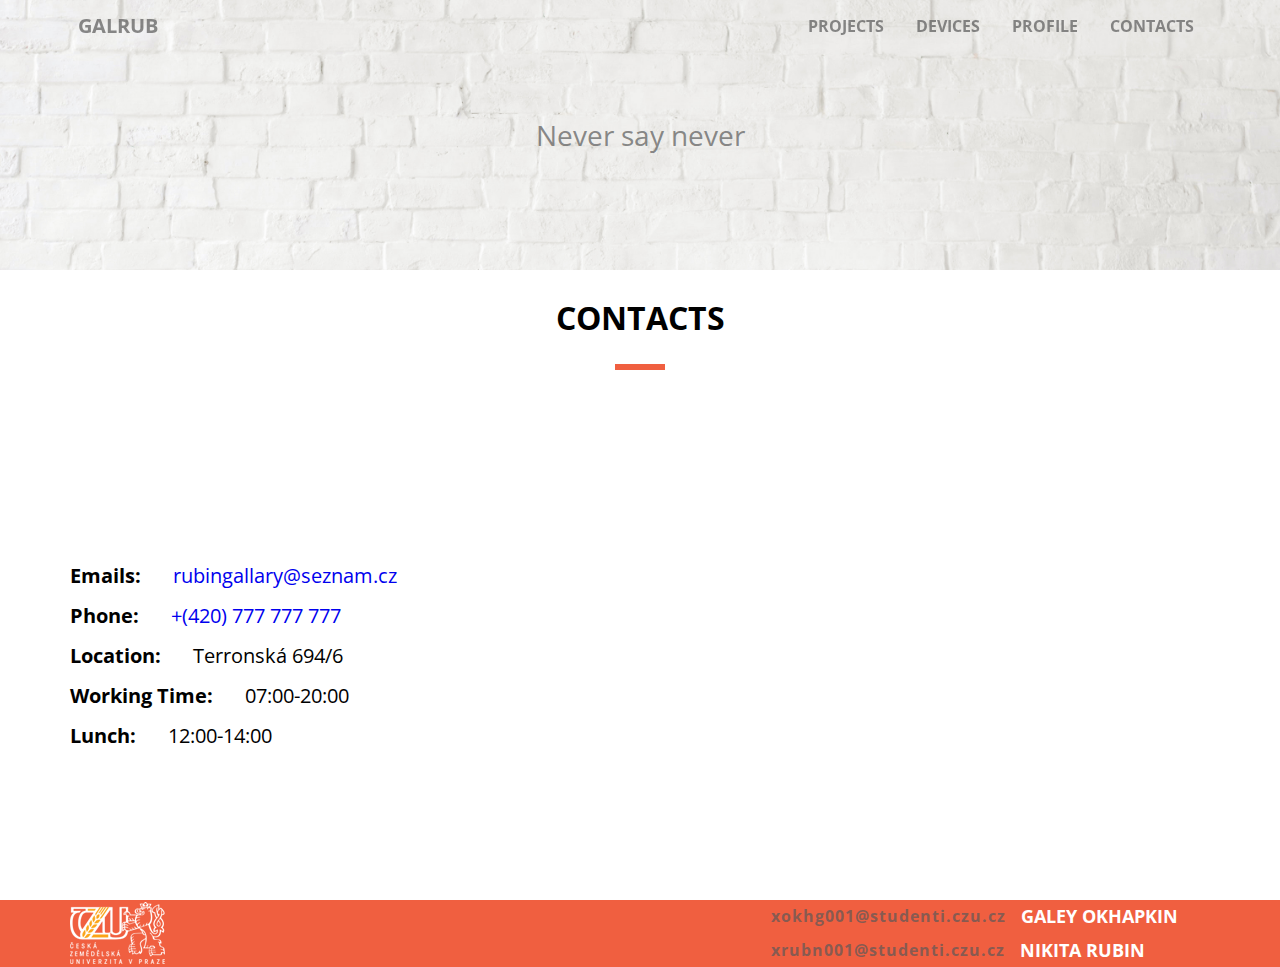
<file: contact.html>
<!DOCTYPE html>
<html lang="en">

<head>
	<meta charset="UTF-8">
	<meta name="viewport" content="width=device-width, initial-scale=1.0">
	<link href="https://fonts.googleapis.com/css?family=Open+Sans:400,700" rel="stylesheet">
	<link href="https://fonts.googleapis.com/css?family=Merriweather:400,700" rel="stylesheet">
	<link rel="stylesheet" href="css/reset.css">
	<link rel="stylesheet" href="css/style.css">
	<link rel="stylesheet" href="css/media.css">
	<title>Contacts</title>
</head>

<body class="body-contact">
	<!-- Navigation -->
	<nav class="navbar navbar-projects">
		<div class="container">
			<a href="index.html" class="navbar-logo link">galrub</a>
			<button class="navbar-toggler">
				<img src="img/navbar-toggler.svg" alt="navbar-toggler">
			</button>
			<ul class="navbar-list-link">
				<li class="nav-item"><a href="projects.html" class="link">projects</a></li>
				<li class="nav-item"><a href="devices.html" class="link">devices</a></li>
				<li class="nav-item"><a href="profile.html" class="link">profile</a></li>
				<li class="nav-item"><a href="contact.html" class="link">contacts</a></li>
			</ul>
		</div>
	</nav>
	<!-- Header -->
	<header class="header-projects">
		<div class="container">
			<h2 class="header-projects-title">Never say never</h2>
		</div>
	</header>
	<main class="main contacts">
		<div class="container">
			<h3 class="contacts-title">Contacts</h3>
			<hr class="contacts-title-hr">
			<div class="contacts-container">
				<address class="contacts-address">
					<div class="contact-info">
						<span class="contact-email-title">Emails:</span>
						<a class="link contact-link" href="mailto:rubingallary@seznam.cz">rubingallary@seznam.cz</a>
					</div>
					<div class="contact-info">
						<span class="contact-tel-title">Phone:</span>
						<a class="link contact-link" href="tel:+(420)777777777">+(420) 777 777 777</a>
					</div>
					<div class="contact-info">
						<span class="contact-loc-title">Location:</span>
						<div class="contact-loc-text">Terronská 694/6</div>
					</div>
					<div class="contact-info">
						<span class="contact-worktime-title">Working Time:</span>
						<div class="contact-worktime-text">07:00-20:00</div>
					</div>
					<div class="contact-info">
						<span class="contact-lunchtime-title">Lunch:</span>
						<div class="contact-lunchtim-text">12:00-14:00</div>
					</div>
				</address>
				<hr class="contacts-section-hr">
				<div class="map">
					<div class="mapouter">
						<div class="gmap_canvas">
							<iframe width="600" height="500" id="gmap_canvas" src="https://maps.google.com/maps?q=Terronska%20694%2F6&t=&z=13&ie=UTF8&iwloc=&output=embed">
							</iframe>
						</div>
					</div>
				</div>
			</div>
		</div>
	</main>
	<footer class="footer">
		<div class="container">
			<div class="footer-czu-logo">
				<img src="img/logo-czu-footer.png" alt="logo_CZU">
			</div>
			<div class="footer-creators">
				<div class="creator">
					<a class="link e-mail" href="mailto:xokhg001@studenti.czu.cz">xokhg001@studenti.czu.cz</a>
					<div class="author">Galey Okhapkin</div>
				</div>
				<div class="creator">
					<a class="link e-mail" href="mailto:xrubn001@studenti.czu.cz">xrubn001@studenti.czu.cz</a>
					<div class="author">Nikita Rubin</div>
				</div>
			</div>
		</div>
	</footer>
	<script src="js/navbar.js"></script>
</body>

</html>
</file>
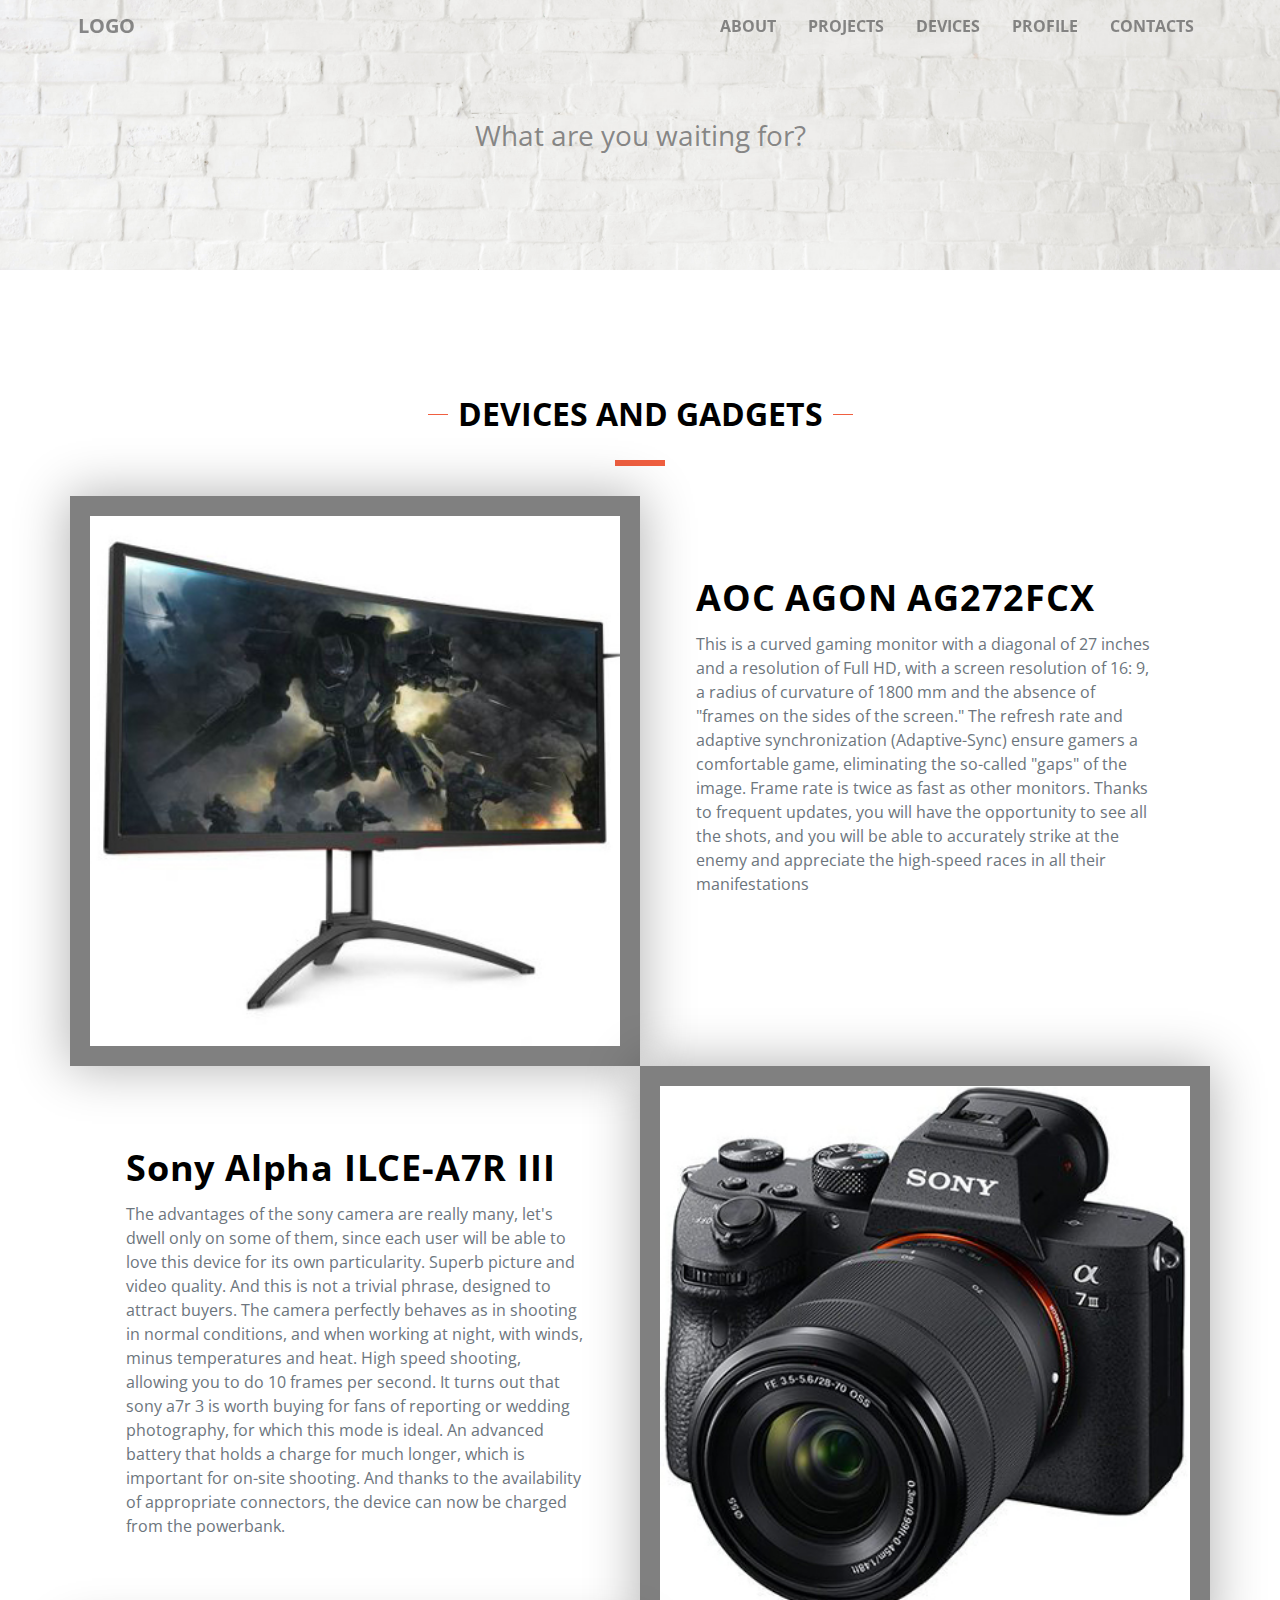
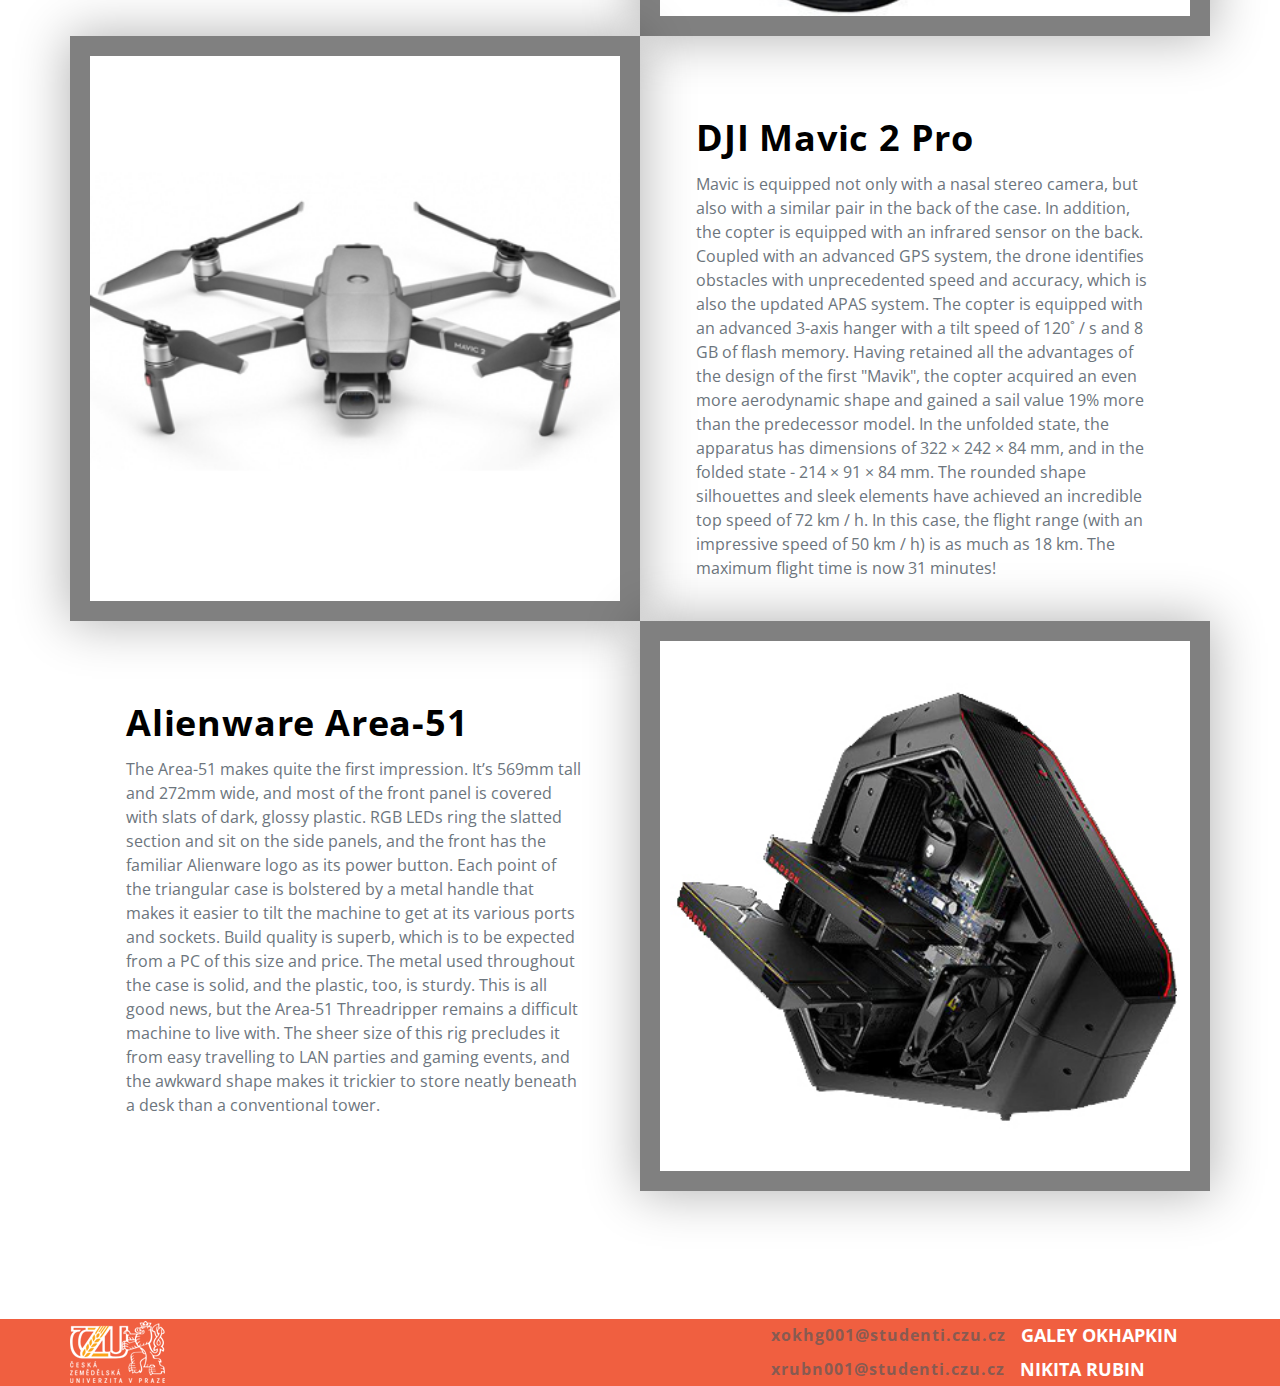
<file: devices.html>
<!DOCTYPE html>
<html lang="en">

<head>
	<meta charset="UTF-8">
	<meta name="viewport" content="width=device-width, initial-scale=1.0">
	<link href="https://fonts.googleapis.com/css?family=Open+Sans:400,700" rel="stylesheet">
	<link href="https://fonts.googleapis.com/css?family=Merriweather:400,700" rel="stylesheet">
	<link rel="stylesheet" href="css/reset.css">
	<link rel="stylesheet" href="css/style.css">
	<link rel="stylesheet" href="css/media.css">
	<title>Devices</title>
</head>

<body>
	<!-- Navigation -->
	<nav class="navbar">
		<div class="container">
			<a href="index.html" class="navbar-logo link">logo</a>
			<button class="navbar-toggler">
				<img src="img/navbar-toggler.svg" alt="navbar-toggler">
			</button>
			<ul class="navbar-list-link">
				<li class="nav-item"><a href="#" class="link">about</a></li>
				<li class="nav-item"><a href="projects.html" class="link">projects</a></li>
				<li class="nav-item"><a href="devices.html" class="link">devices</a></li>
				<li class="nav-item"><a href="profile.html" class="link">profile</a></li>
				<li class="nav-item"><a href="contact.html" class="link">contacts</a></li>
			</ul>
		</div>
	</nav>
	<!-- Header -->
	<header class="header-projects">
		<div class="container">
			<h2 class="header-projects-title">What are you waiting for?</h2>
		</div>
	</header>
	<main class="main">
		<section class="devices">
			<div class="container">
				<h3 class="devices-title">Devices and gadgets</h3>
				<hr>
				<div class="devices-content">
					<div class="row">
						<div class="thumbnail">
							<img src="img/devices/monitor.jpg" alt="">
						</div>
						<div class="content">
							<h3 class="content-title">AOC AGON AG272FCX</h3>
							<p class="content-info">This is a curved gaming monitor with a diagonal of 27 inches and a resolution of Full HD, with a screen resolution of 16: 9, a radius of curvature of 1800 mm and the absence of "frames on the sides of the screen." The refresh rate and adaptive synchronization (Adaptive-Sync) ensure gamers a comfortable game, eliminating the so-called "gaps" of the image.

								Frame rate is twice as fast as other monitors. Thanks to frequent updates, you will have the opportunity to see all the shots, and you will be able to accurately strike at the enemy and appreciate the high-speed races in all their manifestations</p>
						</div>
					</div>
					<div class="row">
						<div class="thumbnail">
							<img src="img/devices/camera.jpg" alt="">
						</div>
						<div class="content">
							<h3 class="content-title">Sony Alpha ILCE-A7R III</h3>
							<p class="content-info">The advantages of the sony camera are really many, let's dwell only on some of them, since each user will be able to love this device for its own particularity.
								Superb picture and video quality. And this is not a trivial phrase, designed to attract buyers. The camera perfectly behaves as in shooting in normal conditions, and when working at night, with winds, minus temperatures and heat.
								High speed shooting, allowing you to do 10 frames per second. It turns out that sony a7r 3 is worth buying for fans of reporting or wedding photography, for which this mode is ideal.
								An advanced battery that holds a charge for much longer, which is important for on-site shooting. And thanks to the availability of appropriate connectors, the device can now be charged from the powerbank.</p>
						</div>
					</div>
					<div class="row">
						<div class="thumbnail">
							<img src="img/devices/dron.jpg" alt="">
						</div>
						<div class="content">
							<h3 class="content-title">DJI Mavic 2 Pro</h3>
							<p class="content-info">Mavic is equipped not only with a nasal stereo camera, but also with a similar pair in the back of the case. In addition, the copter is equipped with an infrared sensor on the back. Coupled with an advanced GPS system, the drone identifies obstacles with unprecedented speed and accuracy, which is also the updated APAS system. The copter is equipped with an advanced 3-axis hanger with a tilt speed of 120˚ / s and 8 GB of flash memory. Having retained all the advantages of the design of the first "Mavik", the copter acquired an even more aerodynamic shape and gained a sail value 19% more than the predecessor model. In the unfolded state, the apparatus has dimensions of 322 × 242 × 84 mm, and in the folded state - 214 × 91 × 84 mm. The rounded shape silhouettes and sleek elements have achieved an incredible top speed of 72 km / h. In this case, the flight range (with an impressive speed of 50 km / h) is as much as 18 km. The maximum flight time is now 31 minutes!</p>
						</div>
					</div>
					<div class="row">
						<div class="thumbnail">
							<img src="img/devices/desktop.jpg" alt="">
						</div>
						<div class="content">
							<h3 class="content-title">Alienware Area-51</h3>
							<p class="content-info">The Area-51 makes quite the first impression. It’s 569mm tall and 272mm wide, and most of the front panel is covered with slats of dark, glossy plastic. RGB LEDs ring the slatted section and sit on the side panels, and the front has the familiar Alienware logo as its power button.

								Each point of the triangular case is bolstered by a metal handle that makes it easier to tilt the machine to get at its various ports and sockets. Build quality is superb, which is to be expected from a PC of this size and price. The metal used throughout the case is solid, and the plastic, too, is sturdy.
								
								This is all good news, but the Area-51 Threadripper remains a difficult machine to live with. The sheer size of this rig precludes it from easy travelling to LAN parties and gaming events, and the awkward shape makes it trickier to store neatly beneath a desk than a conventional tower.</p>
						</div>
					</div>
				</div>
			</div>
		</section>
	</main>
	<footer class="footer">
		<div class="container">
			<div class="footer-czu-logo">
				<img src="img/logo-czu-footer.png" alt="logo_CZU">
			</div>
			<div class="footer-creators">
				<div class="creator">
					<a class="link e-mail" href="mailto:xokhg001@studenti.czu.cz">xokhg001@studenti.czu.cz</a>
					<div class="author">Galey Okhapkin</div>
				</div>
				<div class="creator">
					<a class="link e-mail" href="mailto:xrubn001@studenti.czu.cz">xrubn001@studenti.czu.cz</a>
					<div class="author">Nikita Rubin</div>
				</div>
			</div>
		</div>
	</footer>
	<script src="js/navbar.js"></script>
</body>

</html>
</file>
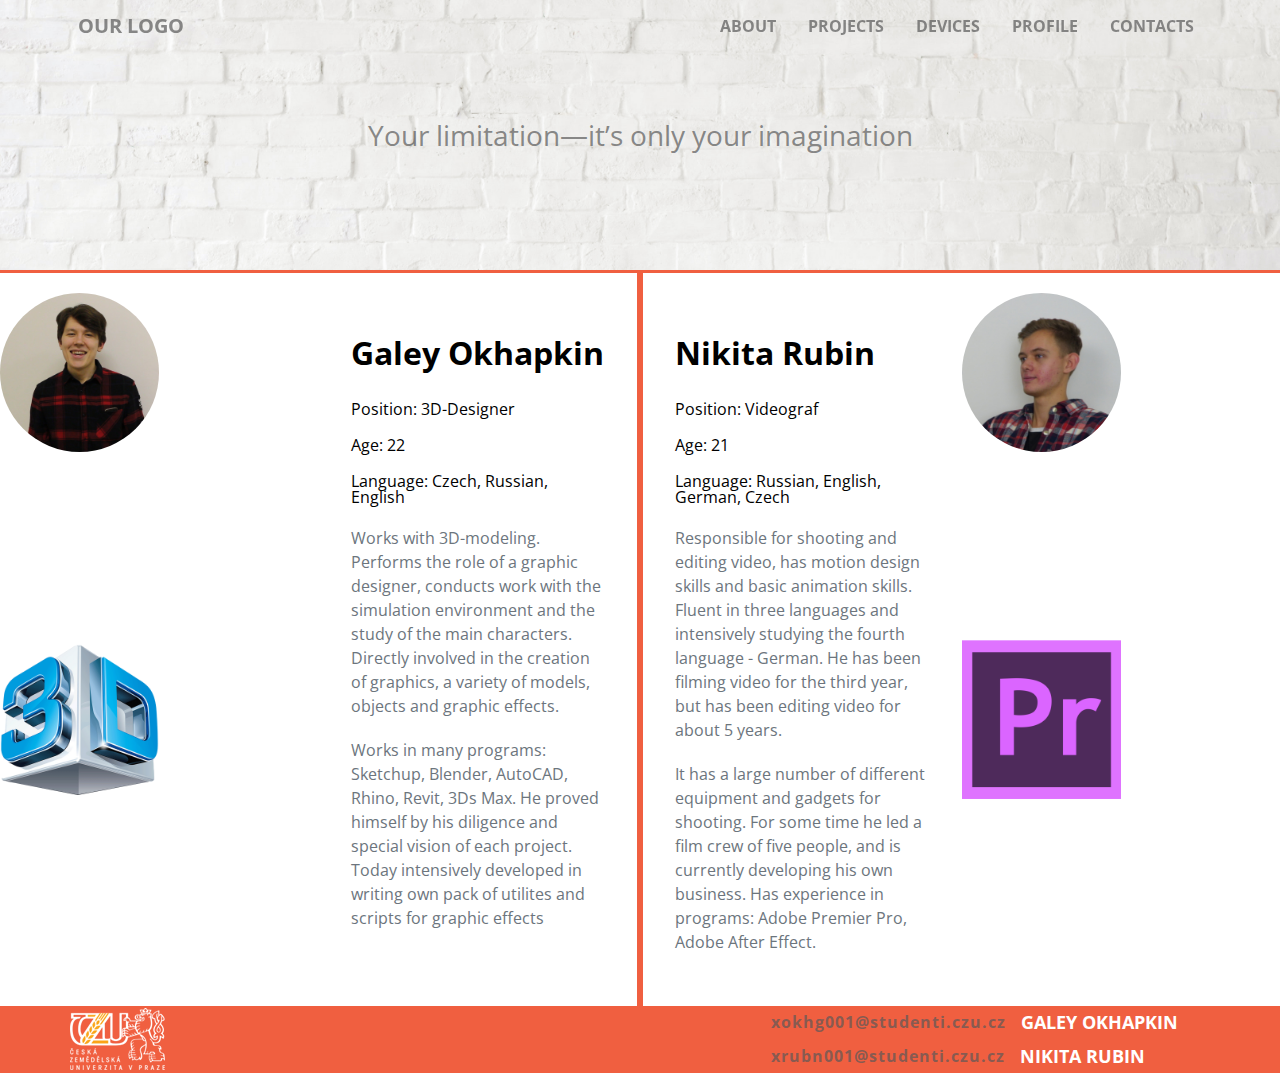
<file: profile.html>
<!DOCTYPE html>
<html lang="en">

<head>
	<meta charset="UTF-8">
	<meta name="viewport" content="width=device-width, initial-scale=1.0">
	<link href="https://fonts.googleapis.com/css?family=Open+Sans:400,700" rel="stylesheet">
	<link href="https://fonts.googleapis.com/css?family=Merriweather:400,700" rel="stylesheet">
	<link rel="stylesheet" href="css/reset.css">
	<link rel="stylesheet" href="css/style.css">
	<link rel="stylesheet" href="css/media.css">
	<title>Profile</title>
</head>

<body>
	<!-- Navigation -->
	<nav class="navbar">
		<div class="container">
			<a href="index.html" class="navbar-logo link">Our Logo</a>
			<button class="navbar-toggler">
				<img src="img/navbar-toggler.svg" alt="navbar-toggler">
			</button>
			<ul class="navbar-list-link">
				<li class="nav-item"><a href="#" class="link">about</a></li>
				<li class="nav-item"><a href="projects.html" class="link">projects</a></li>
				<li class="nav-item"><a href="devices.html" class="link">devices</a></li>
				<li class="nav-item"><a href="profile.html" class="link">profile</a></li>
				<li class="nav-item"><a href="contact.html" class="link">contacts</a></li>
			</ul>
		</div>
	</nav>
	<!-- Header -->
	<header class="header-projects">
		<div class="container">
			<h2 class="header-projects-title">Your limitation—it’s only your imagination</h2>
		</div>
	</header>
	<main class="main profiles">
		<section class="profile-left">
			<div class="top-container">
				<img class="top-img" src="img/profiles/Nikolay-crop.jpg" alt="">
			</div>
			<div class="profile-content left">
				<h3 class="profile-title">Galey Okhapkin</h3>
				<ul class="profile-properties">
					<li>Position: 3D-Designer</li>
					<li>Age: 22</li>
					<li>Language: Czech, Russian, English</li>
				</ul>
				<p class="profile-summary">
					Works with 3D-modeling. Performs the role of a graphic designer, conducts work with the simulation environment and the study of the main characters. Directly involved in the creation of graphics, a variety of models, objects and graphic effects.
				</p>
				<p class="profile-summary">
					Works in many programs: Sketchup, Blender, AutoCAD, Rhino, Revit, 3Ds Max. He proved himself by his diligence and special vision of each project. Today intensively developed in writing own pack of utilites and scripts for graphic effects
				</p>
			</div>
			<div class="bottom-container">
				<img class="bottom-img" src="img/profiles/3Dmax.png" alt="">
			</div>
		</section>
		<hr>
		<section class="profile-right">
			<div class="top-container">
				<img class="top-img" src="img/profiles/Nikita-crop.jpg" alt="">
			</div>
			<div class="profile-content right">
				<h3 class="profile-title">Nikita Rubin</h3>
				<ul class="profile-properties">
					<li>Position: Videograf</li>
					<li>Age: 21</li>
					<li>Language: Russian, English, German, Czech</li>
				</ul>
				<p class="profile-summary">Responsible for shooting and editing video, has motion design skills and basic animation skills. Fluent in three languages ​​and intensively studying the fourth language - German. He has been filming video for the third year, but has been editing video for about 5 years.
				</p>
				<p class="profile-summary">
					It has a large number of different equipment and gadgets for shooting. For some time he led a film crew of five people, and is currently developing his own business. Has experience in programs: Adobe Premier Pro, Adobe After Effect.
				</p>
			</div>
			<div class="bottom-container">
				<img class="bottom-img" src="img/profiles/AdobePremier.png" alt="">
			</div>
		</section>
	</main>
	<footer class="footer">
		<div class="container">
			<div class="footer-czu-logo">
				<img src="img/logo-czu-footer.png" alt="logo_CZU">
			</div>
			<div class="footer-creators">
				<div class="creator">
					<a class="link e-mail" href="mailto:xokhg001@studenti.czu.cz">xokhg001@studenti.czu.cz</a>
					<div class="author">Galey Okhapkin</div>
				</div>
				<div class="creator">
					<a class="link e-mail" href="mailto:xrubn001@studenti.czu.cz">xrubn001@studenti.czu.cz</a>
					<div class="author">Nikita Rubin</div>
				</div>
			</div>
		</div>
	</footer>
	<script src="js/navbar.js"></script>
</body>

</html>
</file>
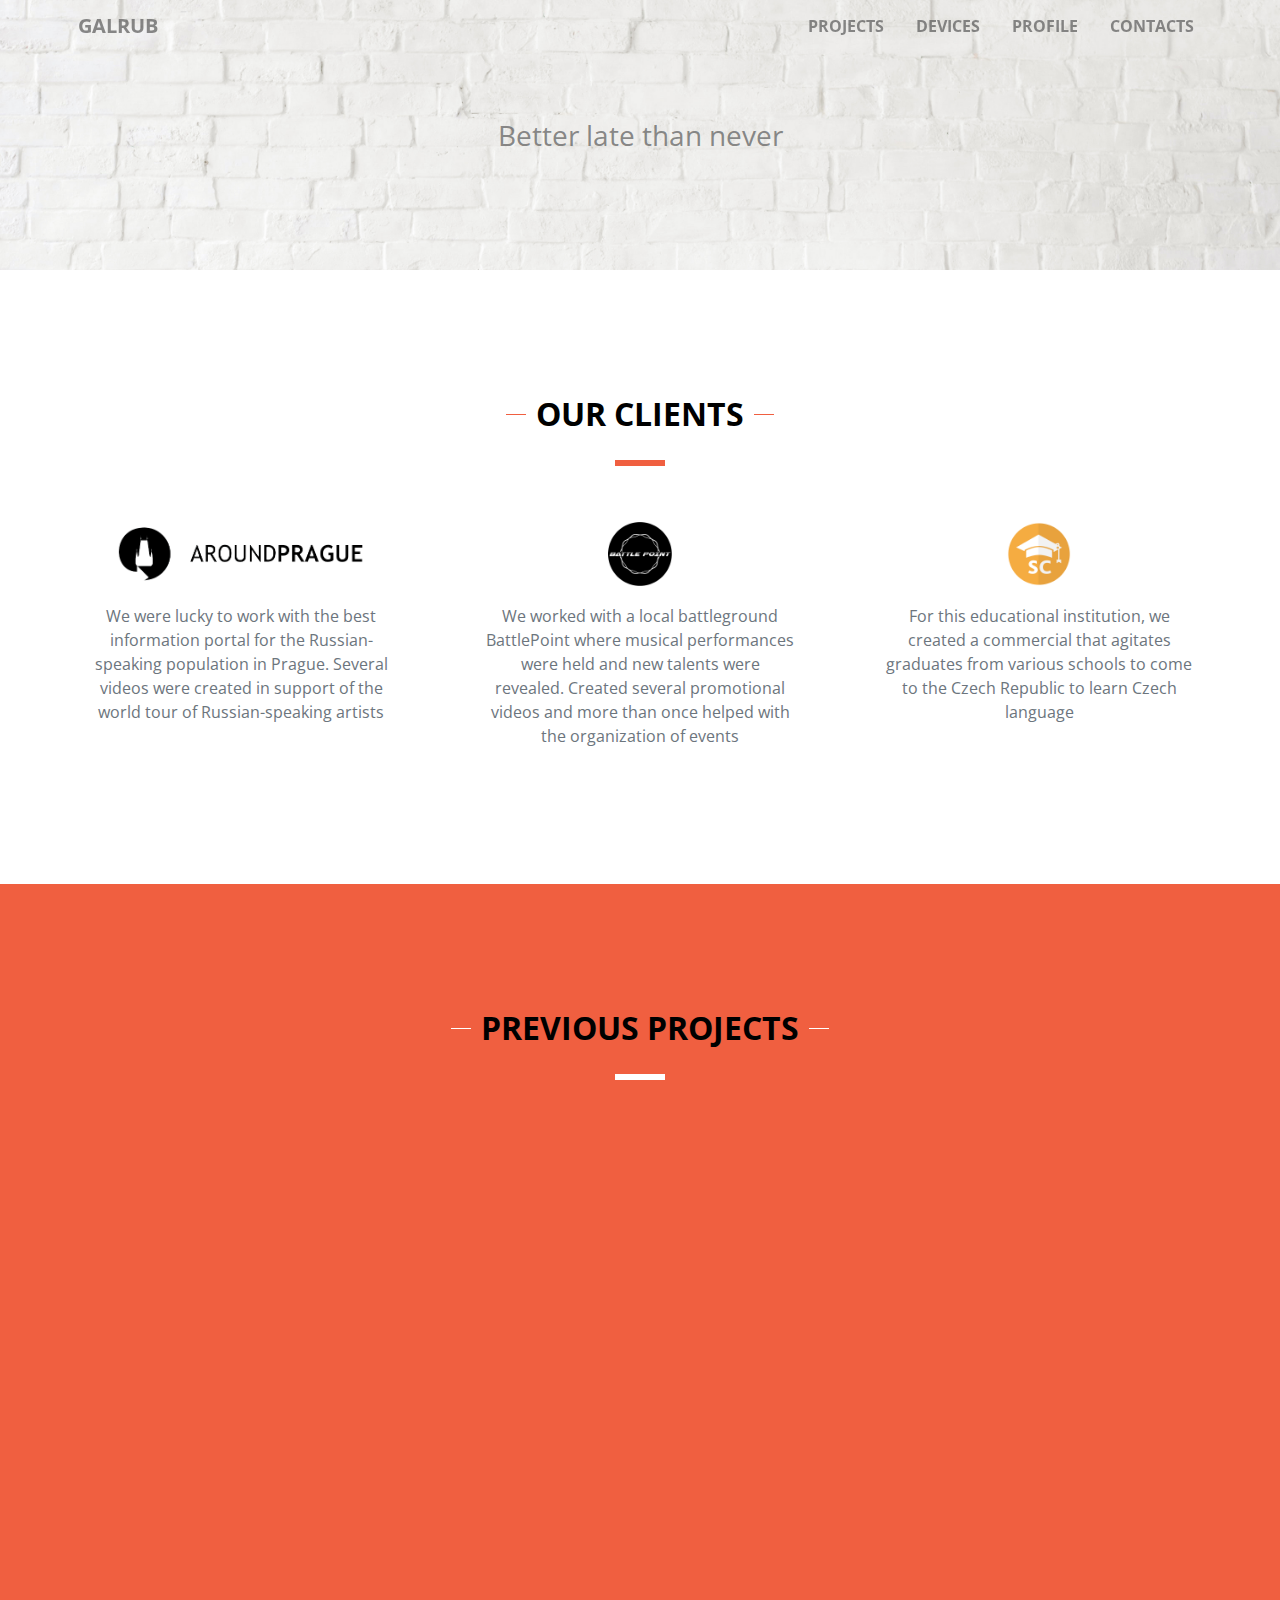
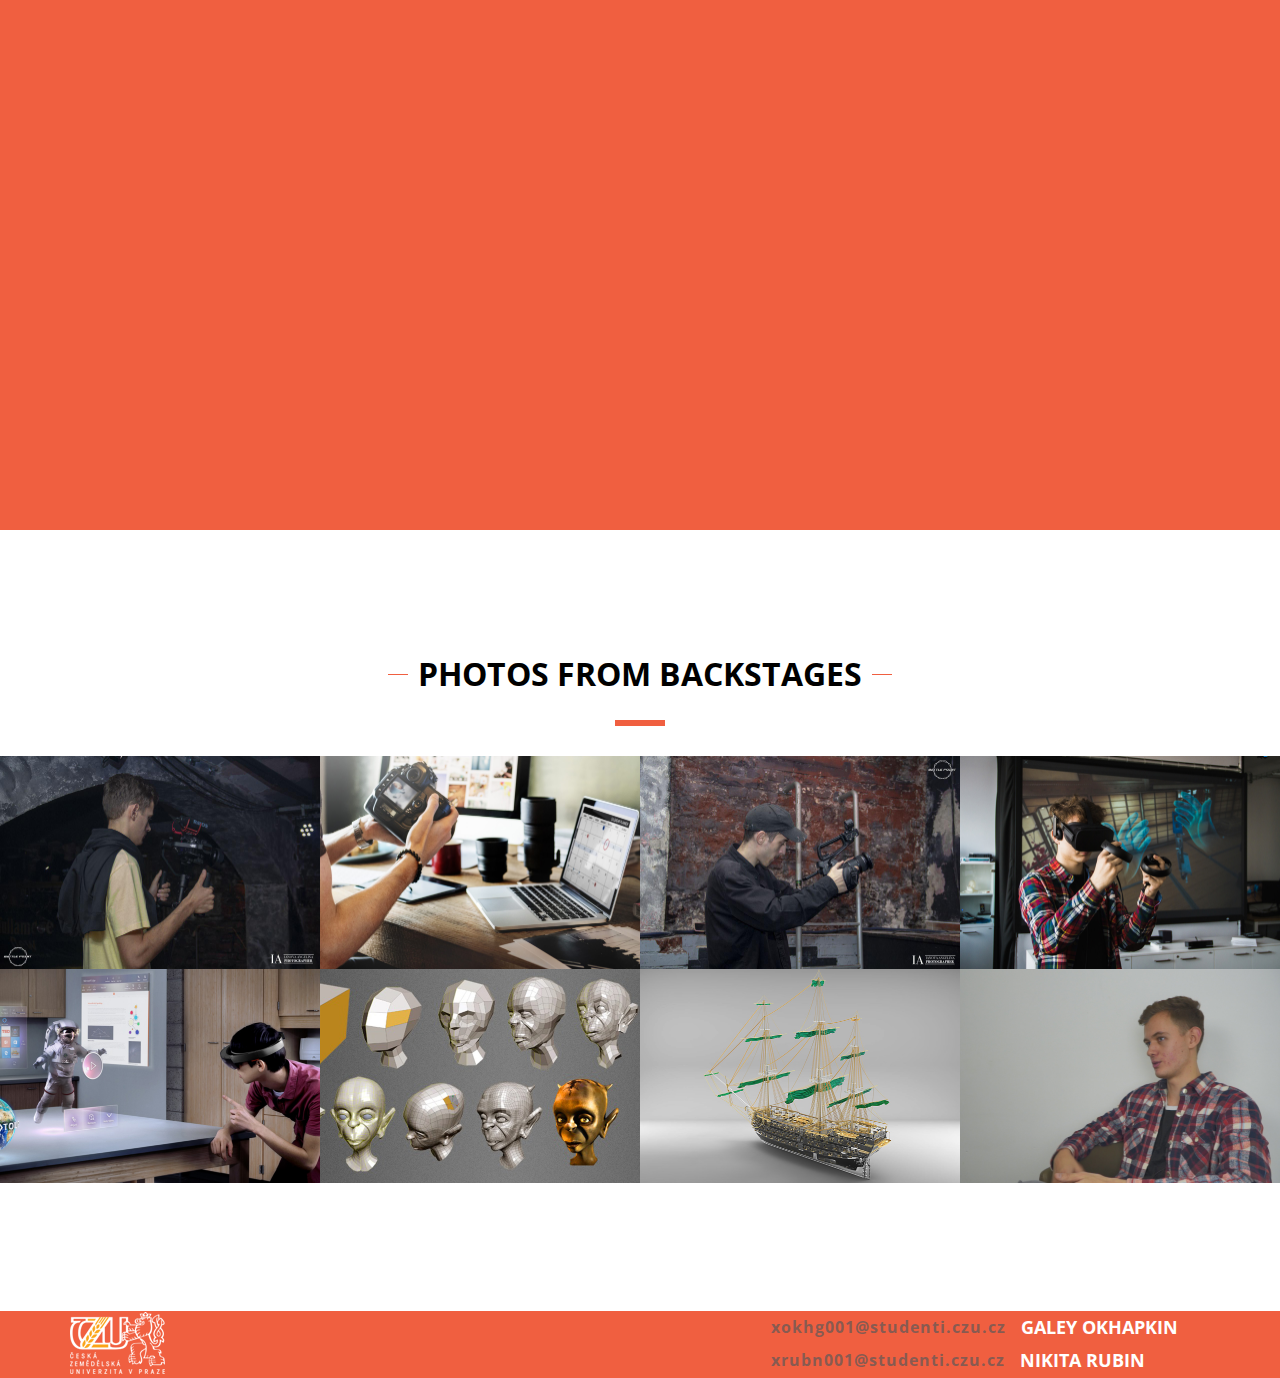
<file: projects.html>
<!DOCTYPE html>
<html lang="en">

<head>
	<meta charset="UTF-8">
	<meta name="viewport" content="width=device-width, initial-scale=1.0">
	<link href="https://fonts.googleapis.com/css?family=Open+Sans:400,700" rel="stylesheet">
	<link href="https://fonts.googleapis.com/css?family=Merriweather:400,700" rel="stylesheet">
	<link rel="stylesheet" href="css/reset.css">
	<link rel="stylesheet" href="css/style.css">
	<link rel="stylesheet" href="css/media.css">
	<title>Creative Projects</title>
</head>

<body>
	<!-- Navigation -->
	<nav class="navbar navbar-projects">
		<div class="container">
			<a href="index.html" class="navbar-logo link">galrub</a>
			<button class="navbar-toggler">
				<img src="img/navbar-toggler.svg" alt="navbar-toggler">
			</button>
			<ul class="navbar-list-link">
				<li class="nav-item"><a href="projects.html" class="link">projects</a></li>
				<li class="nav-item"><a href="devices.html" class="link">devices</a></li>
				<li class="nav-item"><a href="profile.html" class="link">profile</a></li>
				<li class="nav-item"><a href="contact.html" class="link">contacts</a></li>
			</ul>
		</div>
	</nav>
	<!-- Header -->
	<header class="header-projects">
		<div class="container">
			<h2 class="header-projects-title">Better late than never</h2>
		</div>
	</header>
	<!-- Main content -->
	<main class="main">
		<!-- Our Clients section -->
		<section class="our-clients">
			<div class="container">
				<h3 class="our-clients-title">Our Clients</h3>
				<hr>
				<div class="client-cards">
					<div class="client-card">
						<div class="client-card-logo">
							<img src="img/logo-clients/AroundPrague.png" alt="Around Prague logo">
						</div>
						<p class="client-card-descr">We were lucky to work with the best information portal for the Russian-speaking
							population in Prague. Several videos were created in support of the world tour of Russian-speaking artists</p>
					</div>
					<div class="client-card">
						<div class="client-card-logo circle-logo">
							<img src="img/logo-clients/BattlePoint.png" alt="Battle Point logo">
						</div>
						<p class="client-card-descr">We worked with a local battleground BattlePoint where musical performances were held and new talents were revealed. Created several promotional videos and more than once helped with the organization of events</p>
					</div>
					<div class="client-card">
						<div class="client-card-logo circle-logo">
							<img src="img/logo-clients/StudyConsulting.png" alt="Study Consulting logo">
						</div>
						<p class="client-card-descr">For this educational institution, we created a commercial that agitates graduates
							from various schools to come to the Czech Republic to learn Czech language</p>
					</div>
				</div>
			</div>
		</section>
		<!-- Examples section -->
		<section class="examples">
			<div class="container">
				<h3 class="examples-title">Previous projects</h3>
				<hr>
				<div class="video-examples">
					<div class="video-example">
						<iframe width="420" height="315" class="video" src="https://www.youtube.com/embed/x-3luNQDVe0" 
						 allow="accelerometer; autoplay; encrypted-media; gyroscope; picture-in-picture" allowfullscreen></iframe>
					</div>
					<div class="video-example">
						<iframe class="video" src="https://www.youtube.com/embed/HrYcoPwcMWE"  allow="accelerometer; autoplay; encrypted-media; gyroscope; picture-in-picture"
						 allowfullscreen></iframe>
					</div>
					<div class="video-example">
						<iframe class="video" src="https://www.youtube.com/embed/MIOBveHHeDI"  allow="accelerometer; autoplay; encrypted-media; gyroscope; picture-in-picture"
						 allowfullscreen></iframe>
					</div>
					<div class="video-example">
						<iframe class="video" src="https://www.youtube.com/embed/uOiD6baA5AI"  allow="accelerometer; autoplay; encrypted-media; gyroscope; picture-in-picture"
						 allowfullscreen></iframe>
					</div>
					<div class="video-example">
						<iframe class="video" src="https://www.youtube.com/embed/kWV4EEmhhCk"  allow="accelerometer; autoplay; encrypted-media; gyroscope; picture-in-picture"
						 allowfullscreen></iframe>
					</div>
					<div class="video-example">
						<iframe class="video" src="https://www.youtube.com/embed/EnZvZ0VxQ_Q"  allow="accelerometer; autoplay; encrypted-media; gyroscope; picture-in-picture"
						 allowfullscreen></iframe>
					</div>
				</div>
			</div>
		</section>
		<!-- Gallery section -->
		
		<section class="gallery">
			<div class="container">
				<h3 class="gallery-title">Photos from backstages</h3>
				<hr>
			</div>
			<div class="gallery-images">
				<img src="img/gallery/1-min.jpg" alt="Filming content for BattlePoint in the club ivent" class="gallery-img">
				<img src="img/gallery/2-min.jpg" alt="Work with camera" class="gallery-img">
				<img src="img/gallery/3-min.jpg" alt="Backstage from BattlePoin ivent" class="gallery-img">
				<img src="img/gallery/4-min.jpg" alt="Testing virtual reality" class="gallery-img">
				<img src="img/gallery/5-min.jpg" alt="Beta-testing our projects" class="gallery-img">
				<img src="img/gallery/6-min.jpg" alt="Creating concept model" class="gallery-img">
				<img src="img/gallery/7-min.jpg" alt="Final version of wooden ship" class="gallery-img">
				<img src="img/gallery/8-min.jpg" alt="Backstage from interview" class="gallery-img">
				<div class="modal">
					<span class="close">&times;</span>
					<div class="modal-content"></div>
					<div class="caption"></div>
				</div>
			</div>
		</section>
	</main>
	<!-- Footer -->
	<footer class="footer">
		<div class="container">
			<div class="footer-czu-logo">
				<img src="img/logo-czu-footer.png" alt="logo_CZU">
			</div>
			<div class="footer-creators">
				<div class="creator">
					<a class="link e-mail" href="mailto:xokhg001@studenti.czu.cz">xokhg001@studenti.czu.cz</a>
					<div class="author">Galey Okhapkin</div>
				</div>
				<div class="creator">
					<a class="link e-mail" href="mailto:xrubn001@studenti.czu.cz">xrubn001@studenti.czu.cz</a>
					<div class="author">Nikita Rubin</div>
				</div>
			</div>
		</div>
	</footer>
	<script src="js/navbar.js"></script>
	<script src="js/gallery.js"></script>
</body>

</html>
</file>
<file: css/style.css>
/* Common styles */

*, ::after, ::before {
	box-sizing: border-box;
}

a {
	transition: all 0.2s;
}


body,
html {
	font-family: 'Open Sans', 'Helvetica Neue', Arial, sans-serif;
	height: 100%;
}

.container {
	width: 100%;
	margin-right: auto;
	margin-left: auto;
}

.link {
	text-decoration: none;
}

.link:hover {
	color: #f05f40;
}

/* Navigation styles */
.navbar {
	position: fixed;
	top: 0;
	right: 0;
	left: 0;
	z-index: 999;
	padding: 0.5rem 1rem;
	display: flex;
	align-items: center;
	background-color: #ffffff;
	transition: all 0.5s;
}

.navbar>.container {
	display: flex;
	justify-content: space-between;
	align-items: center;
	flex-wrap: wrap;
}

.navbar-logo {
	font-weight: bold;
	text-transform: uppercase;
	color: #f05f40;
	font-size: 1.25rem;
	white-space: nowrap;
	padding: 0.5rem;
	margin-right: 1rem;
}


.navbar-list-link {
	display: none;
}
.nav-item {
	display: flex;
}

.nav-item a{
	color: rgba(89, 89, 89, 0.7);
	padding: 0.5rem 1rem;
	text-transform: uppercase;
	font-weight: bold;
}
.nav-item a:hover {
	color: #f05f40;
}

/* Responsive navigation menu */
.navbar-toggler {
	padding: 0.25rem 0.75rem;
	line-height: 0;
	font-size: 1.25rem;
	background-color: transparent;
	border: 1px solid rgba(89, 89, 89, 0.7);
	border-radius: 0.25rem;
	cursor: pointer;
}

.responsive {
	display: flex;
	flex-direction: column;
	flex-basis: 100%;
	flex-grow: 1;
}

.responsive > .nav-item a{
	padding: 0.5rem 1rem;
}

/* Home page styles */
/* Header */
.header {
	display: flex;
	align-items: center;
	background-image: url(../img/bg-home.jpg);
	height: 100vh;
	min-height: 650px;
	padding-top: 0;
	padding-bottom: 0;
	background-position: center center;
	background-repeat: no-repeat;
	background-size: cover;
	text-align: center;
}

.header > .container {
	display: flex;
	flex-direction: column;
	align-items: center;
}

.header-title-text {
	text-transform: uppercase;
	font-size: 4rem;
	margin-bottom: 0;
	font-weight: bold;
	line-height: 1.2;
	color: #f05f40;
}
.header-title hr {
	margin-top: 30px;
	margin-bottom: 30px;
	max-width: 50px;
	border: 3px solid #f05f40
}

.header-subtitle-text {
	font-family: 'Merriweather', 'Helvetica Neue', Arial, sans-serif;
	font-size: 1.2rem;
	color: rgba(89, 89, 89, 0.7);
	margin-bottom: 3rem;	
}

.header-link {
	background-color: #f05f40;
	color: #ffffff;
	padding: 1rem 2rem;
	font-weight: bold;
	text-transform: uppercase;
	border-radius: 30px;
	white-space: nowrap;
	transition: background-color 0.2s ease-in-out;
}

.header-link:hover {
	background-color: #ee4b28;
	color: #ffffff;
}

/* Home page footer */
.footer {
	background-color: #f05f40;
}

.footer > .container {
	display: flex;
	justify-content: space-between;
	align-items: center;
}

.footer-creators {
	display: flex;
	flex-direction: column;
	text-align: center;
}

.creator {
	display: flex;
	padding: 0.5rem 2rem;
}

.author {
	text-transform: uppercase;
	font-size: 1.1rem;
	font-weight: bold;
	color: #ffffff;
}
.e-mail {
	margin-right: 15px;
	font-weight: bold;
	letter-spacing: 1px;
	color: rgba(89, 89, 89, 0.7);
}

.e-mail:hover {
	color: #ffffff;
}

/* Projects page styles */
/* Navigation */

/* Header */
.header-projects {
	display: flex;
	justify-content: center;
	align-items: center;
	height: 30vh;
	background-image: url(../img/bg-project-header.jpg);
	min-height: 150px;
	padding-top: 0;
	padding-bottom: 0;
	background-position: center center;
	background-repeat: no-repeat;
	background-size: cover;
}
.header-projects > .container {
	height: 100%;
	display: flex;
	align-items: center;
	justify-content: center;
}
.header-projects-title {
	display: flex;
	justify-content: center;
	color: rgba(89, 89, 89, 0.7);
	font-size: 28px;
}

/* Main */
/* Clients */
.our-clients {
	display: flex;
	align-items: center;
	background-color: #ffffff;
	padding: 8rem 0;
}
.our-clients > .container {
	display: flex;
	flex-direction: column;
	justify-content: center;
	align-items: center;
}

.our-clients-title {
	flex-basis: 100%;
	text-transform: uppercase;
	text-align: center;
	font-size: 2rem;
	display: flex;
	justify-content: center;
	align-items: center;
	font-weight: bold;
}

.our-clients-title::before {
	content: '';
	width: 20px;
	height: 1px;
	background-color: #f05f40;
	margin-right: 10px;
}

.our-clients-title::after {
	content: '';
	width: 20px;
	height: 1px;
	background-color: #f05f40;
	display: inline-block;
	vertical-align: middle;
	margin-left: 10px;
}

.our-clients hr {
	margin-top: 30px;
	margin-bottom: 30px;
	min-width: 50px;
	border: 3px solid #f05f40;
	
}

.client-cards {
	display: flex;
	align-items: center;
	flex-direction: column;
}
.client-card {
	display: flex;
	flex-direction: column;
	text-align: center;
	max-width: 60%;
	padding: 0.5rem 1rem;
	margin-bottom: 1rem;
}

.client-card-logo {
	display: flex;
	align-items: center;
	justify-content: center;
	min-height: 150px;
}
.client-card-logo img {
	width: 80%;
	height: auto;
	text-align: center;
}

.circle-logo {
	padding-left: 37%;
	padding-right: 37%;
}

.client-card-descr {
	font-size: 1rem;
	color: #6c757d;
	line-height: 1.5;
}

/* Videos */

.examples {
	display: flex;
	align-items: center;
	background-color: #f05f40;
	padding-top: 8rem;
}
.examples > .container {
	display: flex;
	flex-direction: column;
	justify-content: center;
	align-items: center;
}

.examples-title {
	flex-basis: 100%;
	text-transform: uppercase;
	text-align: center;
	font-size: 2rem;
	display: flex;
	justify-content: center;
	align-items: center;
	font-weight: bold;
}

.examples-title::before {
	content: '';
	width: 20px;
	height: 1px;
	background-color: #ffffff;
	margin-right: 10px;
}

.examples-title::after {
	content: '';
	width: 20px;
	height: 1px;
	background-color: #ffffff;
	display: inline-block;
	vertical-align: middle;
	margin-left: 10px;
}

.examples hr {
	margin-top: 30px;
	margin-bottom: 30px;
	min-width: 50px;
	border: 3px solid #ffffff;
}

.video-examples {
	display: flex;
	flex-wrap: wrap;
	justify-content: space-around;
	width: 80%;
}

.video-example {
	position: relative;
	flex-basis: 100%;
	min-height: 315px;
	margin-bottom: 25px;
	overflow: hidden;
}
.video {
	width: 100%;
	height: 100%;
	border: 0;
}

/* Gallery */
.gallery {
	display: flex;
	align-items: center;
	flex-direction: column;
	background-color: #ffffff;
	padding: 8rem 0;
}
.gallery > .container {
	display: flex;
	flex-direction: column;
	justify-content: center;
	align-items: center;
}

.gallery-title {
	flex-basis: 100%;
	text-transform: uppercase;
	text-align: center;
	font-size: 2rem;
	display: flex;
	justify-content: center;
	align-items: center;
	font-weight: bold;
}

.gallery-title::before {
	content: '';
	width: 20px;
	height: 1px;
	background-color: #f05f40;
	margin-right: 10px;
}

.gallery-title::after {
	content: '';
	width: 20px;
	height: 1px;
	background-color: #f05f40;
	display: inline-block;
	vertical-align: middle;
	margin-left: 10px;
}

.gallery hr {
	margin-top: 30px;
	margin-bottom: 30px;
	min-width: 50px;
	border: 3px solid #f05f40;	
}

.gallery-images {
	width: 100%;
	display: grid;
	grid-template-columns: repeat(auto-fill, minmax(300px, 1fr));
}
.gallery-img {
	width: 100%;
	height: auto;
	cursor: pointer;
	transition: 0.3s;
}

/* Modal Image */
.gallery-img:hover {
	opacity: 0.7;
}

/* The Modal (background) */
.modal {
	display: none; /* Hidden by default */
	position: fixed; /* Stay in place */
	z-index: 1; /* Sit on top */
	padding-top: 100px; /* Location of the box */
	left: 0;
	top: 0;
	width: 100%; /* Full width */
	height: 100%; /* Full height */
	overflow: auto; /* Enable scroll if needed */
	background-color: rgba(0,0,0,0.9); /* Black w/ opacity */
}

/* Modal Content (image) */
.modal-content {
	margin: auto;
	display: block;
	width: 100%;
	max-width: 700px;
}

.modal-content img {
	width: 100%;
	height: auto;
}

/* Caption of Modal Image */
.caption {
	margin: auto;
	display: block;
	width: 80%;
	max-width: 700px;
	text-align: center;
	color: #ccc;
	padding: 10px 0;
	height: 150px;
}

/* Add Animation */
.modal-content, .caption {    
	-webkit-animation-name: zoom;
	-webkit-animation-duration: 0.6s;
	animation-name: zoom;
	animation-duration: 0.6s;
}

@-webkit-keyframes zoom {
	from {-webkit-transform:scale(0)} 
	to {-webkit-transform:scale(1)}
}

@keyframes zoom {
	from {transform:scale(0)} 
	to {transform:scale(1)}
}

/* The Close Button */
.close {
	position: absolute;
	top: 15px;
	right: 35px;
	color: #f1f1f1;
	font-size: 40px;
	font-weight: bold;
	transition: 0.3s;
}

.close:hover,
.close:focus {
	color: #bbb;
	text-decoration: none;
	cursor: pointer;
}

/* Devices page styles */
/* Devices */
.devices > .container {
	display: flex;
	flex-direction: column;
	justify-content: center;
	align-items: center;
	padding: 8rem 0;
}
.devices > .container hr {
	margin-top: 30px;
	margin-bottom: 30px;
	min-width: 50px;
	border: 3px solid #f05f40;	
}

.devices-title {
	flex-basis: 100%;
	text-transform: uppercase;
	text-align: center;
	font-size: 2rem;
	display: flex;
	justify-content: center;
	align-items: center;
	font-weight: bold;
}

.devices-title::before {
	content: '';
	width: 20px;
	height: 1px;
	background-color: #f05f40;
	margin-right: 10px;
}

.devices-title::after {
	content: '';
	width: 20px;
	height: 1px;
	background-color: #f05f40;
	display: inline-block;
	vertical-align: middle;
	margin-left: 10px;
}
.devices-content {
	display: flex;
	flex-direction: column;
	width: 100%;
}

.thumbnail {
	text-align: center;
	width: 80%;
	border: 20px solid grey;
	-webkit-box-shadow: 0px 0px 49px 2px rgba(0,0,0,0.3);
	-moz-box-shadow: 0px 0px 49px 2px rgba(0,0,0,0.3);
	box-shadow: 0px 0px 49px 2px rgba(0,0,0,0.3);
}

.thumbnail img {
	width: 100%;
	height: auto;
	vertical-align: middle;
}

.row {
	display: flex;
	flex-direction: column;
	align-items: center;
	margin-bottom: 6rem;
}
.content {
	padding: 0.5rem 1rem;
	width: 80%;
}
.content-title {
	font-size: 2.25rem;
	font-weight: bold;
	letter-spacing: 0.8px;
	margin: 1rem 0;
	text-align: left;
}
.content-info {
	color: #6c757d;
	line-height: 1.5;
}

/* Profile page styles */
/* Profiles */
.profiles {
	display: flex;
	flex-direction: column;
}
.profiles hr {
	margin: 0;
	border: 3px solid #f05f40;
}

.profile-left, .profile-right {
	display: grid;
	grid-template-columns: repeat(2, 1fr);
	grid-template-rows: repeat(2, 1fr);
	width: 100%;
	height: 50%;
}

.profile-content {
	padding: 2rem 2rem;
	grid-row: 1 / 3;
} 

.left {
	grid-column: 2;
}
.right {
	grid-column: 1;
}
.top-container-left, .bottom-container-left {
	text-align: right;
}
.top-img {
	margin-top: 20px;
	border-radius: 50%;
}
.bottom-img {
	align-self: end;
}

.top-img, .bottom-img {
	width: 100%;
	height: auto;
}
.profile-title {
	font-size: 1.5rem;
	font-weight: bold;
	margin-bottom: 2rem;
}

.profile-properties {
	display: flex;
	flex-direction: column;
	min-height: 125px;
}
.profile-properties li {
	margin-bottom: 20px;
}

.profile-summary {
	color: #6c757d;
	line-height: 1.5;
	margin-bottom: 20px;
}

/* Contacts page style */
/* Contacts */
.contacts {
	display: flex;
}
.contacts > .container {
	display: flex;
	flex-direction: column;
	height: 100%;
}
.contacts-title {
	padding-top: 2rem;
	width: 100%;
	text-transform: uppercase;
	font-size: 2rem;
	font-weight: bold;
	text-align: center;
}
.contacts-title-hr {
	margin-top: 30px;
	margin-bottom: 30px;
	min-width: 50px;
	border: 3px solid #f05f40;
}

.contacts-section-hr {
	margin-top: 30px;
	margin-bottom: 30px;
	width: 100%;
	border: 3px solid #f05f40;
}

.contacts-address, .map {
	display: flex;
	flex-direction: column;
	align-items: center;
}
.contacts-address {
	width: 50%;
	margin: auto;
	padding-top: 2rem;
}
.contacts-address > div {
	width: 100%;
	display: flex;
	margin-bottom: 20px;
}
.contact-info > span {
	font-size: 1.25rem;
	font-weight: bold;
}
.contact-info > div {
	margin-left: 2rem;
	font-size: 1.25rem;
}
.contact-link {
	margin-left: 2rem;
	font-size: 1.25rem;
}
/* Google Maps */
.mapouter {
	text-align: right;
	height: 100%;
	max-width: 600px;
}

.gmap_canvas {
	overflow: hidden;
	background: none !important;
	max-height: 500px;
	max-width: 600px;
}
#gmap_canvas {
	border: 0;	
}

.body-contact {
	min-width: 600px;
}
</file>
<file: css/media.css>
@media screen and (min-width: 768px) {
	.container {
		max-width: 720px;
	}
	/* Gallery */
	.modal-content {
		width: 80%;
	}
}

@media screen and (min-width: 992px) {
	.container {
		max-width: 960px;
	}
	.navbar-logo {
		color: rgba(89, 89, 89, 0.7);
	}

	.navbar-toggler {
		display: none;
	}

	.navbar {
		background-color: transparent;
	}

	.navbar > .container {
		flex-wrap: nowrap;
	}

	.nav-item a {
		padding: 0.5rem 1rem;
	}

	.navbar-list-link {
		display: flex;
		flex-direction: row;
		justify-content: flex-end;
	}
	/* Project page styles */
	/* Clients */
	.client-cards {
		flex-direction: row;
		align-items: flex-start;
		justify-content: space-between;
	}
	.client-card {
		max-width: 30%;
		margin-bottom: 0;
	}
	
	.client-card-logo {
		min-height: 100px;
	}
	
	/* Videos */
	.video-examples {
		display: flex;
		flex-direction: row;
		flex-wrap: wrap;
		justify-content: space-around;
		width: 100%;
	}
	
	.video-example {
		flex-basis: auto;
		position: relative;
		width: 45%;
		min-height: 315px;
		margin-bottom: 25px;
		overflow: hidden;
	}
	.video {
		width: 100%;
		height: 100%;
		border: 0;
	}
	/* Gallery */
	.gallery-images {
		grid-template-columns: repeat(auto-fill, minmax(25%, 1fr));
	}

	/* Devices page styles */
	/* Devices */
	.thumbnail {
		width: 50%;
	}

	.row {
		flex-direction: row;
		align-items: stretch;
		margin-bottom: 0;
	}

	.row:nth-child(even) {
		flex-direction: row-reverse;
	}

	.content {
		padding: 68px 56px 41px;
		width: 50%;
	}

	/* Profile page styles */
	/* Profiles */
	.profiles {
		flex-direction: row;
	}
	.profile-left, .profile-right {
		border-top: 3px solid #f05f40;
		display: grid;
		grid-template-columns: repeat(2, 1fr);
		width: 50%;
		height: auto;
	}
	
	.profile-title {
		font-size: 2rem;
		margin: 2rem 0;
	}
	.top-img, .bottom-img {
		width: 50%;
		height: auto;
	}
	/* Contacts page styles */
	.contacts-container {
		display: flex;
		flex-direction: row;
		justify-content: space-between;
	}
	.contacts-section-hr {
	display: none;
	}
}

@media screen and (min-width: 1200px) {
	.container {
		max-width: 1140px;
	}
}
</file>
